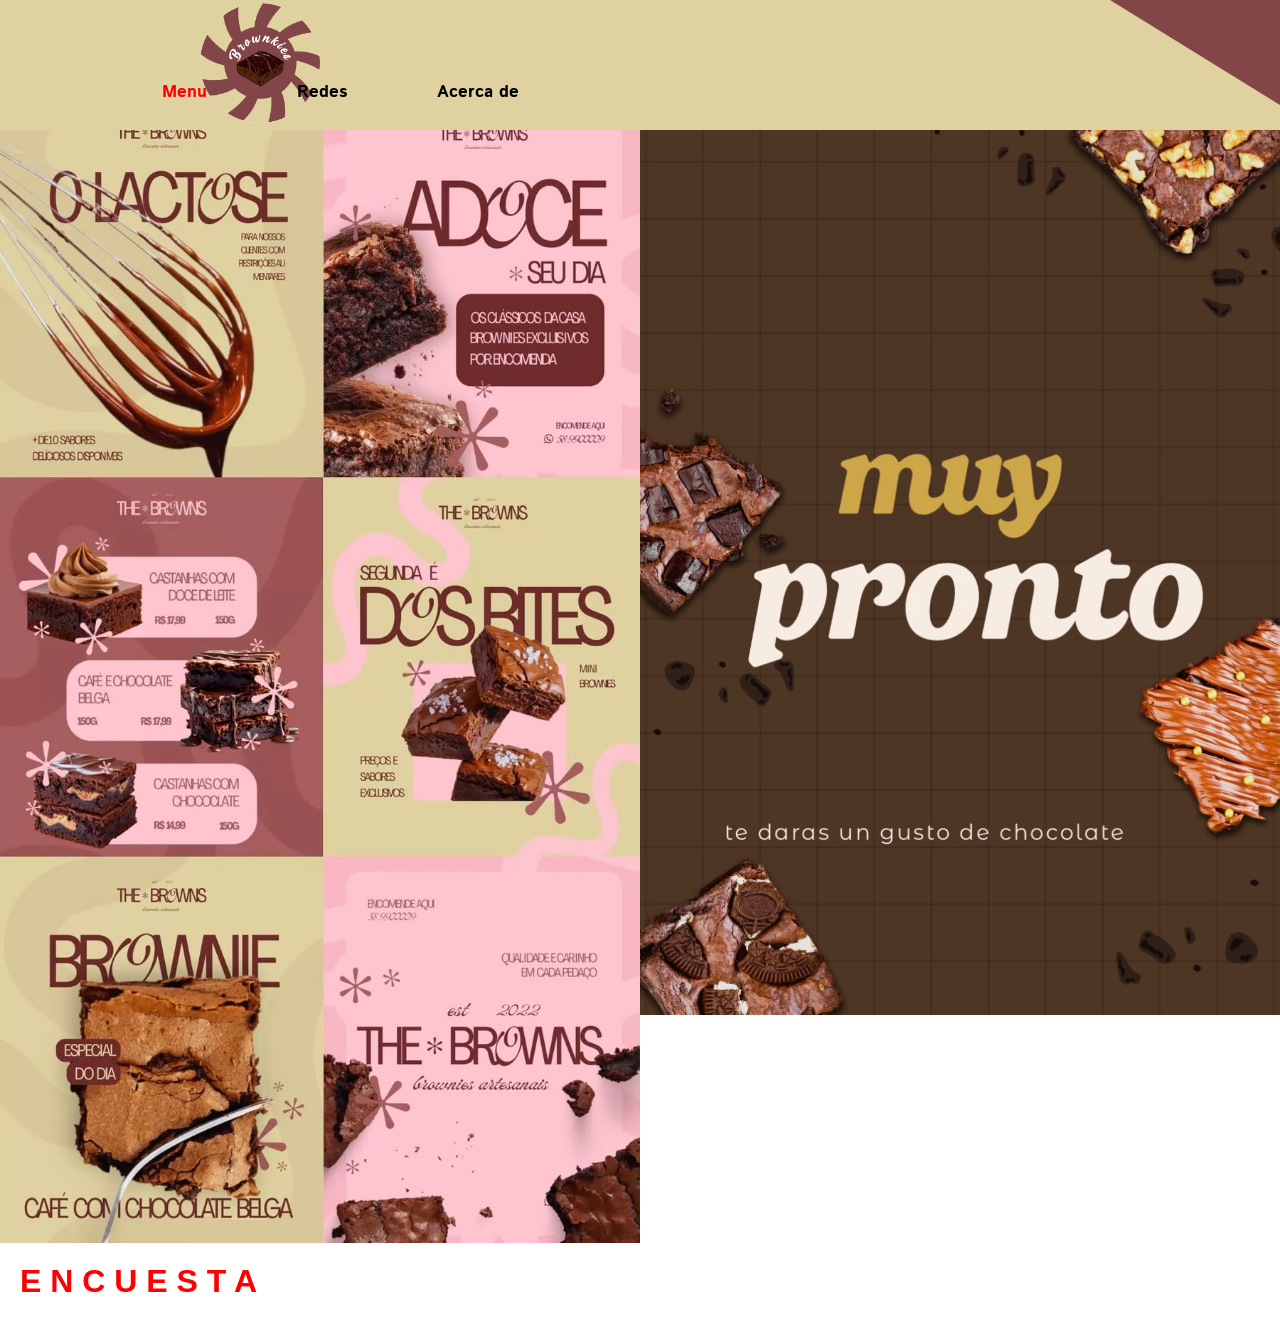
<file: index.html>
<!DOCTYPE html>
<html lang="es">
<head>
    <meta charset="UTF-8">
    <meta name="viewport" content="width=device-width, initial-scale=1.0">
    <title>si</title>

    <link rel="preconnect" href="https://fonts.googleapis.com">
    <link rel="preconnect" href="https://fonts.gstatic.com" crossorigin>

    <link href="https://fonts.googleapis.com/css2?family=Istok+Web:wght@400;700&display=swap" rel="stylesheet">

    <link rel="stylesheet" href="css/style.css">
</head>
<body>

    <header>
        <div class="header-bg"></div>

        <div class="logo">
            <img src="img/logo.png" alt="Logo">
        </div>

        <nav>
            <a class="active" href="menu.html">Menu</a>
            <a href="redes.html">Redes</a>
            <a href="acerca.html">Acerca de</a>
        </nav>

        <div class="corner"></div>
    </header>

    <main>

        <div class="gallery">

            <img
                src="img/catalogo.jpg"
                alt="Catálogo"
                class="gallery-left"
            >

            <img
                src="img/pronto.jpg"
                alt="Muy pronto"
                class="gallery-right"
            >

        </div>
    </main>
    <footer><h1 style="color: red; padding: 20px; font-size 70 px">E N C U E S T A</h1></footer>
    
</body>
</html>
</file>
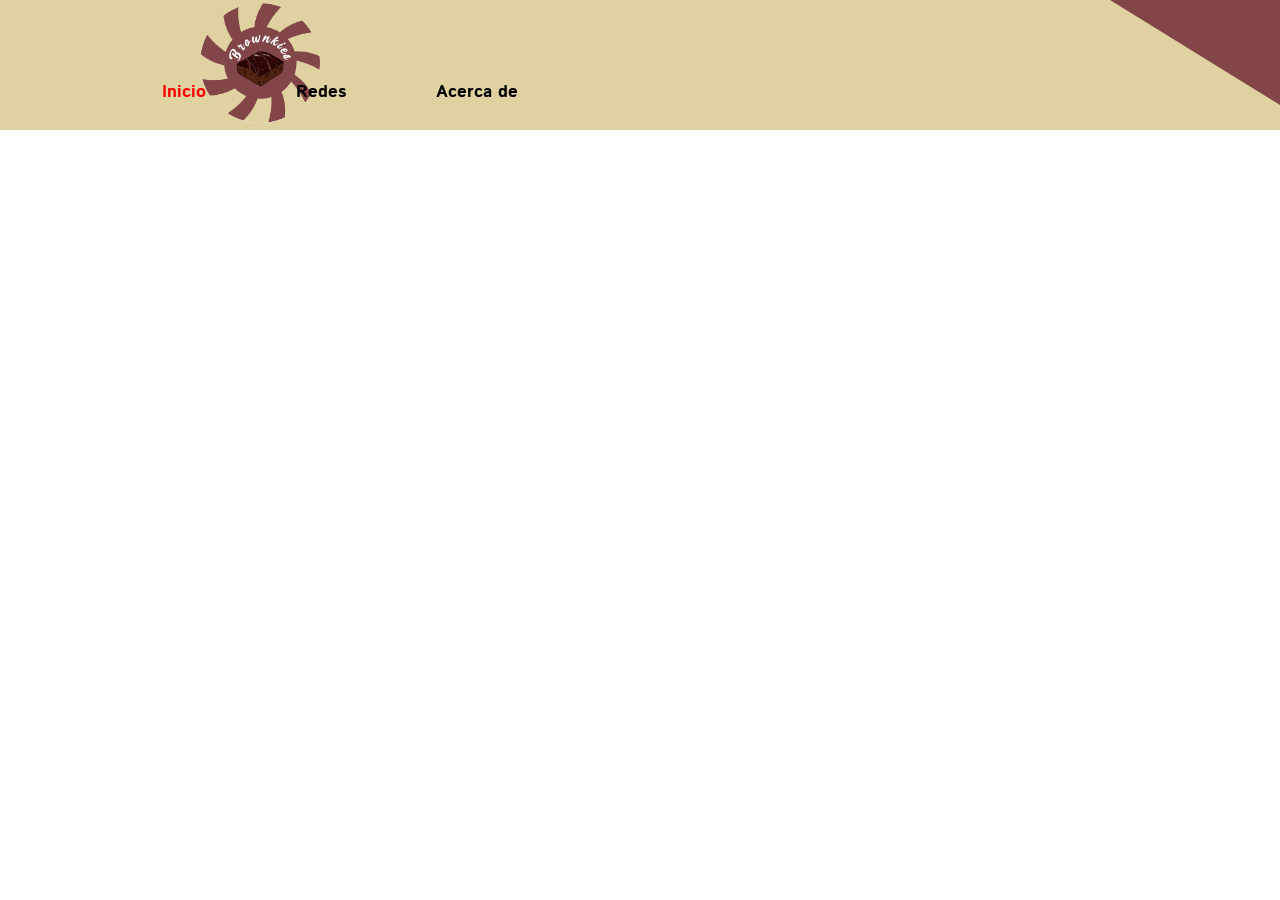
<file: acerca.html>
<!DOCTYPE html>
<html lang="es">
<head>
    <meta charset="UTF-8">
    <meta name="viewport" content="width=device-width, initial-scale=1.0">
    <title>si</title>

    <link rel="preconnect" href="https://fonts.googleapis.com">
    <link rel="preconnect" href="https://fonts.gstatic.com" crossorigin>

    <link href="https://fonts.googleapis.com/css2?family=Istok+Web:wght@400;700&display=swap" rel="stylesheet">

    <link rel="stylesheet" href="css/acerca.css">
</head>
<body>

    <header>
        <div class="header-bg"></div>

        <div class="logo">
            <img src="img/logo.png" alt="Logo">
        </div>

        <nav>
            <a class="active" href="index.html">Inicio</a>
            <a href="redes.html">Redes</a>
            <a href="acerca.html">Acerca de</a>
        </nav>

        <div class="corner"></div>
    </header>
</file>
<file: css/style.css>
*{
    margin:0;
    padding:0;
    box-sizing:border-box;
}

body{
    background:#ffffff;
    font-family:Arial, Helvetica, sans-serif;
}

header{
    position:fixed;
    top:0;
    left:0;
    width:100%;
    height:130px;
    background:#DFD1A0;
    z-index:1000;

    display:flex;
    justify-content:center;
    align-items:center;
}

.logo{
    position:absolute;
    left:200px;
}

.logo img{
    width:120px; /* antes 90px */
    height:120px;
    object-fit:cover;
    border-radius:100%;
}

nav{
    display:flex;
    gap:90px;

    position:relative;
    left:-300px; /* mueve hacia la izquierda */
    top:27px;   /* mueve hacia abajo */
}

nav a{
    text-decoration:none;
    color:black;
    font-family:'Istok Web', sans-serif;
    font-size:1.05rem;
    font-weight:700;
}

nav a.active{
    color:red;
}

.corner{
    position:absolute;
    top:0;
    right:0;

    width:170px;
    height:105px;

    background:#824648;

    clip-path:polygon(0 0,100% 0,100% 100%);
}

main{
    margin-top:105px;

    display:flex;
    justify-content:center;
}

.gallery{
    display:flex;
    justify-content:center;
    align-items:flex-start;
}

.gallery img{
    display:block;
}

.gallery-left{
    max-width:640px;
    width:auto;
    height:auto;
}

.gallery-right{
    max-width:640px;
    width:auto;
    height:auto;
}
/* ========================= */
/* TABLETS */
/* ========================= */
@media (max-width: 1024px){

    header{
        height:120px;
    }

    .logo{
        left:40px;
    }

    .logo img{
        width:90px;
        height:90px;
    }

    nav{
        gap:40px;
        left:70px;
        top:20px;
    }

    nav a{
        font-size:1rem;
    }

    .gallery{
        flex-direction:column;
        align-items:center;
    }

    .gallery-left,
    .gallery-right{
        width:95%;
        max-width:700px;
        height:auto;
    }

}

/* ========================= */
/* CELULARES */
/* ========================= */
@media (max-width:768px){

    header{
        position:relative;
        height:auto;
        padding:20px;
        flex-direction:column;
    }

    .logo{
        position:static;
        margin-bottom:20px;
    }

    .logo img{
        width:80px;
        height:80px;
    }

    nav{
        position:static;
        left:0;
        top:0;

        width:100%;

        display:flex;
        justify-content:center;
        flex-wrap:wrap;
        gap:20px;
    }

    nav a{
        font-size:1rem;
    }

    .corner{
        display:none;
    }

    main{
        margin-top:20px;
    }

    .gallery{
        flex-direction:column;
        align-items:center;
    }

    .gallery-left,
    .gallery-right{
        width:95%;
        max-width:100%;
        height:auto;
    }

}

@media (max-width:480px){

    .logo img{
        width:65px;
        height:65px;
    }

    nav{
        gap:15px;
    }

    nav a{
        font-size:.9rem;
    }

}
</file>
<file: css/acerca.css>
*{
    margin:0;
    padding:0;
    box-sizing:border-box;
}

body{
    background:#ffffff;
    font-family:Arial, Helvetica, sans-serif;
}

header{
    position:fixed;
    top:0;
    left:0;
    width:100%;
    height:130px;
    background:#DFD1A0;
    z-index:1000;

    display:flex;
    justify-content:center;
    align-items:center;
}

.logo{
    position:absolute;
    left:200px;
}

.logo img{
    width:120px; /* antes 90px */
    height:120px;
    object-fit:cover;
    border-radius:100%;
}

nav{
    display:flex;
    gap:90px;

    position:relative;
    left:-300px; /* mueve hacia la izquierda */
    top:27px;   /* mueve hacia abajo */
}

nav a{
    text-decoration:none;
    color:black;
    font-family:'Istok Web', sans-serif;
    font-size:1.05rem;
    font-weight:700;
}

nav a.active{
    color:red;
}

.corner{
    position:absolute;
    top:0;
    right:0;

    width:170px;
    height:105px;

    background:#824648;

    clip-path:polygon(0 0,100% 0,100% 100%);
}

main{
    margin-top:105px;

    display:flex;
    justify-content:center;
}


@media (max-width:480px){

    .logo img{
        width:65px;
        height:65px;
    }

    nav{
        gap:15px;
    }

    nav a{
        font-size:.9rem;
    }

}
</file>
